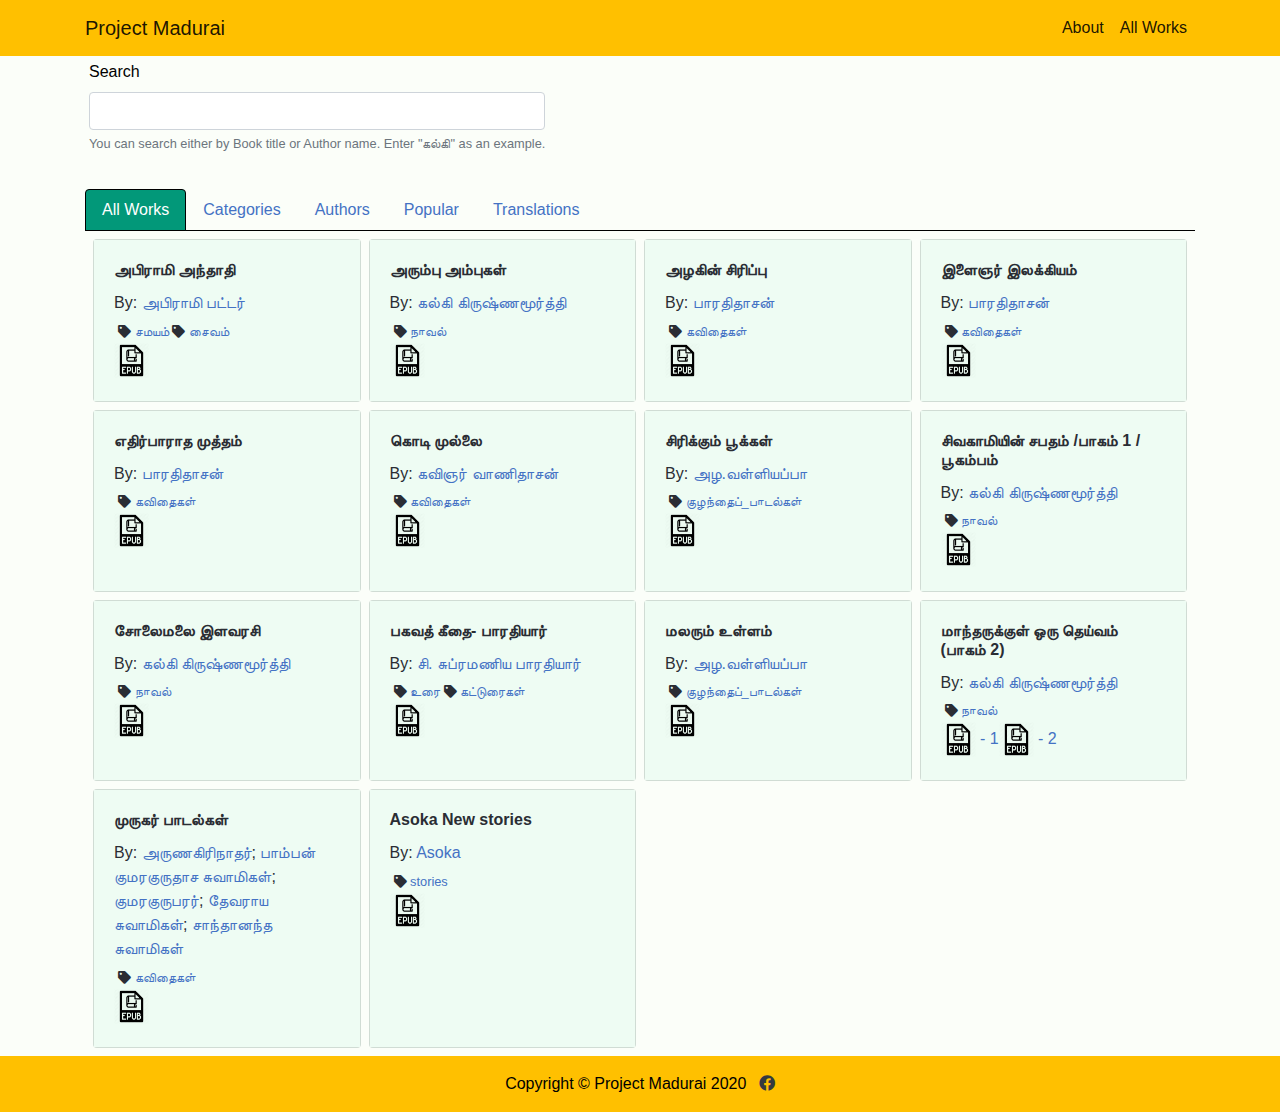
<file: all-works.html>
<!DOCTYPE html>
<html lang="en">

<head>

    <meta charset="utf-8">
    <meta name="viewport" content="width=device-width, initial-scale=1, shrink-to-fit=no">
    <meta name="description" content="">
    <meta name="author" content="">

    <title>Project Madurai - All Works</title>

    <!-- Bootstrap core CSS -->
    <link href="vendor/bootstrap/css/bootstrap.min.css" rel="stylesheet">
    <!-- <link href="vendor/fontawesome/css/brands.min.css" rel="stylesheet"> -->
    <link href="vendor/fontawesome/css/all.min.css" rel="stylesheet">
    <!-- Custom styles for this template -->
    <link href="css/modern-business.css" rel="stylesheet">

</head>

<body>

    <!-- Navigation -->
    <nav class="navbar fixed-top navbar-expand-lg navbar-light fixed-top">
        <div class="container">
            <a class="navbar-brand" href="index.html">Project Madurai</a>
            <button class="navbar-toggler navbar-toggler-right" type="button" data-toggle="collapse"
                data-target="#navbarResponsive" aria-controls="navbarResponsive" aria-expanded="false"
                aria-label="Toggle navigation">
                <span class="navbar-toggler-icon"></span>
            </button>
            <div class="collapse navbar-collapse" id="navbarResponsive">
                <ul class="navbar-nav ml-auto">
                    <li class="nav-item">
                        <a class="nav-link" href="about.html">About</a>
                    </li>
                    <li class="nav-item">
                        <a class="nav-link" href="all-works.html">All Works</a>
                    </li>
                    <li class="nav-item" hidden>
                        <a class="nav-link" href="contact.html">Contact</a>
                    </li>
                </ul>
            </div>
        </div>
    </nav>

    <header>
        <div id="carouselExampleIndicators" class="carousel slide " hidden data-ride="carousel">
            <ol class="carousel-indicators">
                <li data-target="#carouselExampleIndicators" data-slide-to="0" class="active"></li>
                <li data-target="#carouselExampleIndicators" data-slide-to="1"></li>
                <li data-target="#carouselExampleIndicators" data-slide-to="2"></li>
            </ol>
            <div class="carousel-inner" role="listbox">
                <!-- Slide One - Set the background image for this slide in the line below -->
                <div class="carousel-item active" style="background-image: url('http://placehold.it/1900x1080')">
                    <div class="carousel-caption d-none d-md-block">
                        <h3>First Slide</h3>
                        <p>This is a description for the first slide.</p>
                    </div>
                </div>
                <!-- Slide Two - Set the background image for this slide in the line below -->
                <div class="carousel-item" style="background-image: url('http://placehold.it/1900x1080')">
                    <div class="carousel-caption d-none d-md-block">
                        <h3>Second Slide</h3>
                        <p>This is a description for the second slide.</p>
                    </div>
                </div>
                <!-- Slide Three - Set the background image for this slide in the line below -->
                <div class="carousel-item" style="background-image: url('http://placehold.it/1900x1080')">
                    <div class="carousel-caption d-none d-md-block">
                        <h3>Third Slide</h3>
                        <p>This is a description for the third slide.</p>
                    </div>
                </div>
            </div>
            <a class="carousel-control-prev" href="#carouselExampleIndicators" role="button" data-slide="prev">
                <span class="carousel-control-prev-icon" aria-hidden="true"></span>
                <span class="sr-only">Previous</span>
            </a>
            <a class="carousel-control-next" href="#carouselExampleIndicators" role="button" data-slide="next">
                <span class="carousel-control-next-icon" aria-hidden="true"></span>
                <span class="sr-only">Next</span>
            </a>
        </div>
    </header>


    <!-- Page Content -->
    <div class="container " id="content">

        <!-- Page Heading/Breadcrumbs 
        
        <h1 class="mt-4 mb-3">About
            <small>Subheading</small>
        </h1> 
        -->


        <ol class="breadcrumb" hidden>
            <li class="breadcrumb-item">
                <a href="index.html">Home</a>
            </li>
            <li class="breadcrumb-item active"> <a class="filter-component" data-filtered="false"
                    href="all-works.html">All
                    Works</a></li>
        </ol>

        <div class="row m-1" id="search">
            <div class="form-group">
                <label for="searchText">Search</label>
                <input type="search" class="form-control" name="searchText" id="searchText"
                    aria-describedby="searchHelp" placeholder="">
                <small id="searchHelp" class="form-text text-muted">You can search either by Book title or
                    Author name. Enter "கல்கி" as an example. </small>
            </div>
        </div>


        <div class="row m-1" id="searchedBookList"></div>


        <ul class="nav nav-tabs mt-3 worksTabContent" id="myTab" role="tablist">

            <li class="nav-item">
                <a class="nav-link active" id="all-works-tab" data-toggle="tab" href="#all-works" role="tab"
                    aria-controls="all-works" aria-selected="false">All Works</a>
            </li>
            <li class="nav-item">
                <a class="nav-link " id="filtered-works-tab" data-toggle="tab" href="#filtered-works" role="tab"
                    aria-controls="filtered-works" aria-selected="false">Filtered Works</a>
            </li>
            <li class="nav-item">
                <a class="nav-link" id="categories-tab" data-toggle="tab" href="#categories" role="tab"
                    aria-controls="categories" aria-selected="false">Categories</a>
            </li>
            <li class="nav-item">
                <a class="nav-link" id="authors-tab" data-toggle="tab" href="#authors" role="tab"
                    aria-controls="authors" aria-selected="false">Authors</a>
            </li>
            <li class="nav-item ">
                <a class="nav-link " id="popular-tab" data-toggle="tab" href="#popular" role="tab"
                    aria-controls="popular" aria-selected="true">Popular</a>
            </li>
            <li class="nav-item ">
                <a class="nav-link " id="translations-tab" data-toggle="tab" href="#translations" role="tab"
                    aria-controls="translations" aria-selected="true">Translations</a>
            </li>
        </ul>
        <div class="tab-content worksTabContent">

            <div class="tab-pane active" id="all-works" role="tabpanel" aria-labelledby="all-works-tab">


                <div class="row m-1" id="bookList">
                </div>
            </div>
            <div class="tab-pane" id="filtered-works" role="tabpanel" aria-labelledby="all-works-tab">
                <div class="row m-2" id="filterCondition">
                </div>
                <div class="row m-1" id="filteredBookList">
                </div>
            </div>
            <div class="tab-pane" id="categories" role="tabpanel" aria-labelledby="categories-tab">
                <ul class="list-group" id="categoriesList"></ul>

            </div>

            <div class="tab-pane" id="authors" role="tabpanel" aria-labelledby="authors-tab">
                <ul class="list-group" id="authorsList"></ul>
            </div>
            <div class="tab-pane " id="popular" role="tabpanel" aria-labelledby="popular-tab">
                <div class="row m-1" id="popularList">
                </div>
            </div>
            <div class="tab-pane " id="translations" role="tabpanel" aria-labelledby="translations-tab">
                <div class="row m-1" id="translationsList">
                </div>
            </div>
        </div>
    </div>


    <!-- Page Content -->

    <!-- /.container -->

    <!-- Footer -->
    <footer class="py-3">
        <div class="container">
            <p class="m-0 text-center">Copyright &copy; Project Madurai 2020
                <a target="_blank" href="https://www.facebook.com/ProjectMadurai/" class="text-dark p-0 ml-2">
                    <i class="fab fa-facebook"></i> </a>
            </p>
        </div>

        <!-- /.container -->
    </footer>

    <!-- Bootstrap core JavaScript -->
    <script src="vendor/jquery/jquery.min.js"></script>
    <script src="vendor/bootstrap/js/bootstrap.bundle.min.js"></script>
    <script src="./js/main.js"></script>

</body>

</html>
</file>
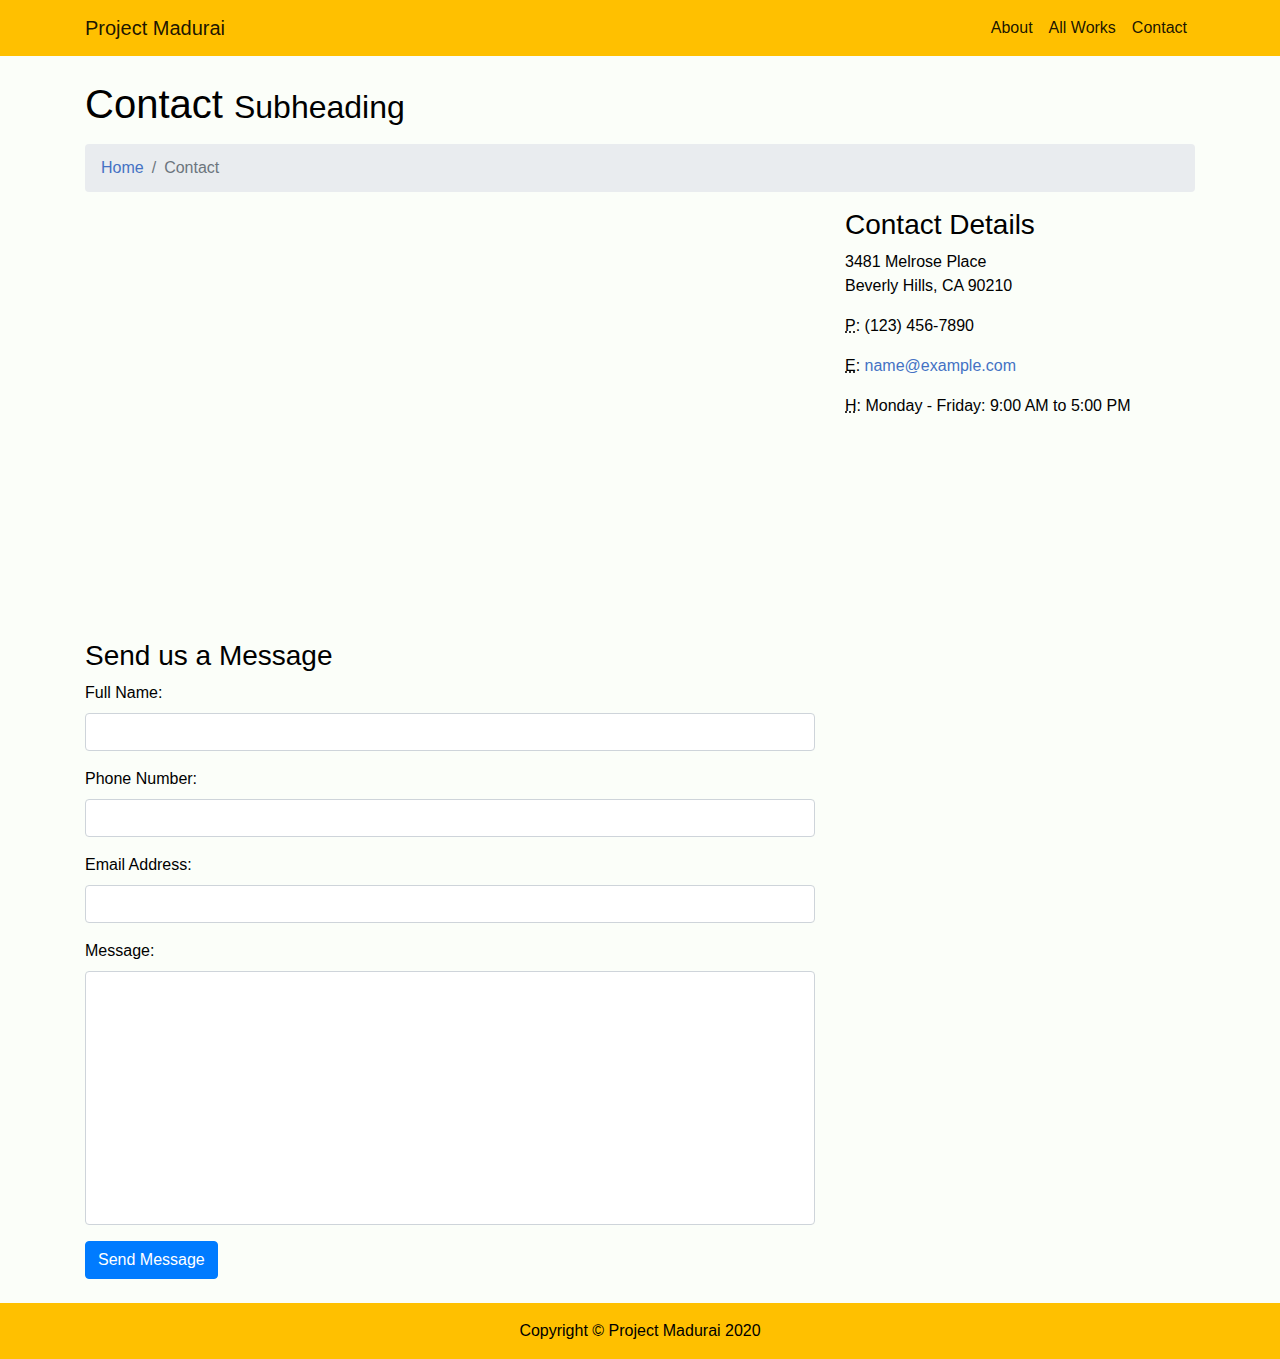
<file: contact.html>
<!DOCTYPE html>
<html lang="en">

<head>

  <meta charset="utf-8">
  <meta name="viewport" content="width=device-width, initial-scale=1, shrink-to-fit=no">
  <meta name="description" content="">
  <meta name="author" content="">

  <title>Modern Business - Start Bootstrap Template</title>

  <!-- Bootstrap core CSS -->
  <link href="vendor/bootstrap/css/bootstrap.min.css" rel="stylesheet">

  <!-- Custom styles for this template -->
  <link href="css/modern-business.css" rel="stylesheet">

</head>

<body>

  <!-- Navigation -->
  <nav class="navbar fixed-top navbar-expand-lg navbar-light fixed-top">
    <div class="container">
      <a class="navbar-brand" href="index.html">Project Madurai</a>
      <button class="navbar-toggler navbar-toggler-right" type="button" data-toggle="collapse"
        data-target="#navbarResponsive" aria-controls="navbarResponsive" aria-expanded="false"
        aria-label="Toggle navigation">
        <span class="navbar-toggler-icon"></span>
      </button>
      <div class="collapse navbar-collapse" id="navbarResponsive">
        <ul class="navbar-nav ml-auto">
          <li class="nav-item">
            <a class="nav-link" href="about.html">About</a>
          </li>
          <li class="nav-item">
            <a class="nav-link" href="all-works.html">All Works</a>
          </li>
          <li class="nav-item">
            <a class="nav-link" href="contact.html">Contact</a>
          </li>
        </ul>
      </div>
    </div>
  </nav>

  <!-- Page Content -->
  <div class="container">

    <!-- Page Heading/Breadcrumbs -->
    <h1 class="mt-4 mb-3">Contact
      <small>Subheading</small>
    </h1>

    <ol class="breadcrumb">
      <li class="breadcrumb-item">
        <a href="index.html">Home</a>
      </li>
      <li class="breadcrumb-item active">Contact</li>
    </ol>

    <!-- Content Row -->
    <div class="row">
      <!-- Map Column -->
      <div class="col-lg-8 mb-4">
        <!-- Embedded Google Map -->
        <iframe style="width: 100%; height: 400px; border: 0;"
          src="http://maps.google.com/maps?hl=en&amp;ie=UTF8&amp;ll=37.0625,-95.677068&amp;spn=56.506174,79.013672&amp;t=m&amp;z=4&amp;output=embed"></iframe>
      </div>
      <!-- Contact Details Column -->
      <div class="col-lg-4 mb-4">
        <h3>Contact Details</h3>
        <p>
          3481 Melrose Place
          <br>Beverly Hills, CA 90210
          <br>
        </p>
        <p>
          <abbr title="Phone">P</abbr>: (123) 456-7890
        </p>
        <p>
          <abbr title="Email">E</abbr>:
          <a href="mailto:name@example.com">name@example.com
          </a>
        </p>
        <p>
          <abbr title="Hours">H</abbr>: Monday - Friday: 9:00 AM to 5:00 PM
        </p>
      </div>
    </div>
    <!-- /.row -->

    <!-- Contact Form -->
    <!-- In order to set the email address and subject line for the contact form go to the bin/contact_me.php file. -->
    <div class="row">
      <div class="col-lg-8 mb-4">
        <h3>Send us a Message</h3>
        <form name="sentMessage" id="contactForm" novalidate>
          <div class="control-group form-group">
            <div class="controls">
              <label>Full Name:</label>
              <input type="text" class="form-control" id="name" required
                data-validation-required-message="Please enter your name.">
              <p class="help-block"></p>
            </div>
          </div>
          <div class="control-group form-group">
            <div class="controls">
              <label>Phone Number:</label>
              <input type="tel" class="form-control" id="phone" required
                data-validation-required-message="Please enter your phone number.">
            </div>
          </div>
          <div class="control-group form-group">
            <div class="controls">
              <label>Email Address:</label>
              <input type="email" class="form-control" id="email" required
                data-validation-required-message="Please enter your email address.">
            </div>
          </div>
          <div class="control-group form-group">
            <div class="controls">
              <label>Message:</label>
              <textarea rows="10" cols="100" class="form-control" id="message" required
                data-validation-required-message="Please enter your message" maxlength="999"
                style="resize:none"></textarea>
            </div>
          </div>
          <div id="success"></div>
          <!-- For success/fail messages -->
          <button type="submit" class="btn btn-primary" id="sendMessageButton">Send Message</button>
        </form>
      </div>

    </div>
    <!-- /.row -->

  </div>
  <!-- /.container -->

  <!-- Footer -->
  <footer class="py-3 ">
    <div class="container">
      <p class="m-0 text-center ">Copyright &copy; Project Madurai 2020</p>
    </div>
    <!-- /.container -->
  </footer>

  <!-- Bootstrap core JavaScript -->
  <script src="vendor/jquery/jquery.min.js"></script>
  <script src="vendor/bootstrap/js/bootstrap.bundle.min.js"></script>

  <!-- Contact form JavaScript -->
  <!-- Do not edit these files! In order to set the email address and subject line for the contact form go to the bin/contact_me.php file. -->
  <script src="js/jqBootstrapValidation.js"></script>
  <script src="js/contact_me.js"></script>

</body>

</html>
</file>
<file: css/modern-business.css>
/*!
 * Start Bootstrap - Modern Business (https://startbootstrap.com/template/modern-business)
 * Copyright 2013-2020 Start Bootstrap
 * Licensed under MIT (https://github.com/StartBootstrap/startbootstrap-logomodern-business-nav/blob/master/LICENSE)
 */

:root {
  --white: #ffffff;
  --black: #000000;
  --amber: #ffc000ff;
  --han-blue: #4472c4;
  --nyanza: #d0e3ca;
  --tart-orange: #ff3333ff;
  --golden-brown: #a06318ff;
  --may-green: #67a054ff;
  --isabelline: #f1eae4ff;
  --heliotrope-gray: #9891a1ff;
  --baby-powder: #fbfef9;
  --orcid-crayola: #cc92c2;
  --carribean-green: #03cea4;
  --carribean-green: #03cea4;

  /* Blue Theme */
  --navy-blue: #03045eff;
  --dark-cornflower-blue: #023e8aff;
  --star-command-blue: #0077b6ff;
  --blue-green: #0096c7ff;
  --cerulean-crayola: #00b4d8ff;
  --sky-blue-crayola: #48cae4ff;
  --sky-blue-crayola-2: #90e0efff;
  --blizzard-blue: #ade8f4ff;
  --powder-blue: #caf0f8ff;
  --white: #ffffff;
  --black: #000000;
  /* CSS HEX */
  --imperial-red: #e63946ff;
  --honeydew: #f1faeeff;
  --powder-blue: #a8dadcff;
  --celadon-blue: #457b9dff;
  --prussian-blue: #1d3557ff;

  /* color scheme */
  --bg-color: var(--baby-powder);
  --link-color: var(--han-blue);
  --card-color: #2a2d34;
  --card-bg-color: #eefcf3;
}
body {
  padding-top: 56px;
  background-color: var(--bg-color);
  color: black;
}

.carousel-item {
  height: 65vh;
  min-height: 300px;
  background: no-repeat center center scroll;
  -webkit-background-size: cover;
  -moz-background-size: cover;
  -o-background-size: cover;
  background-size: cover;
}

.portfolio-item {
  margin-bottom: 30px;
}

/* Links */

a {
  color: var(--link-color);
}

a:hover,
a:focus {
  color: var(--link-focus-color);
}

/* Links Ends */

/* Navs */

.navbar {
  background-color: var(--amber);
  color: var(--black);
}
.navbar-light .navbar-toggler {
  background-color: var(--amber);
  color: var(--black);
  border-color: var(--black);
}

.navbar button {
  background-color: var(--amber);
  color: var(--black);
  border-color: var(--black);
}

.navbar-nav .nav-link {
  color: var(--menu-items-color);
}
.navbar-nav .nav-link:hover,
.navbar-nav .nav-link:focus {
  color: var(--white);
}

.navbar-light .navbar-nav .nav-link:focus,
.navbar-light .navbar-nav .nav-link:hover {
  color: rgba(255, 255, 255, 0.9);
}

.navbar-light .navbar-nav .nav-link,
.navbar-light .navbar-nav .nav-link {
  color: rgba(0, 0, 0, 0.9);
}

.navbar-brand {
  color: black;
}

/* Tabs */
.nav-tabs {
  border-color: black;
}

.nav-tabs .nav-link.active {
  background-color: #029879;
  color: white;
  border-color: black;
  border-width: 1px;
}

.nav-tabs .nav-link:focus,
.nav-tabs .nav-link:hover {
  border-color: black;
}

.nav-tabs .nav-item.show .nav-link,
.nav-tabs .nav-link.active {
  border-color: black black black;
}

/* Dropdown */

.dropdown-menu {
  background-color: var(--dropdown-bg-color);
  color: var(--dropdown-color);
}

.dropdown-item {
  color: var(--dropdown-item-color);
  background-color: var(--dropdown-item-bg-color);
}

.dropdown-item:focus,
.dropdown-item:hover {
  color: var(--dropdown-item-focus-color);
  background-color: var(--dropdown-item-bg-focus-color);
}

/* Dropdown Ends */

/* Card */

.book-item .card-body,
.book-item .card {
  background-color: var(--card-bg-color);
  color: var(--card-color);
}

.book-item p.card-text {
  margin-block-end: 0.2em;
}

.card-title {
  font-weight: 600;
}

/* List Item */
.list-group-item {
  background-color: var(--card-bg-color);
}

/* Footer */
footer {
  background-color: var(--amber);
  color: var(--black);
}

button {
  color: -internal-light-dark(black, white);
}

#content {
  min-height: 50em;
}

.carousel-control-prev-icon,
.carousel-control-next-icon {
  /* height: 100px;
  width: 100px; */
  outline: black;
  background-size: 100%, 100%;
  /* border-radius: 50%;
  border: 1px solid black; */
  background-image: none;
}
.carousel-control-next-icon:after {
  content: ">";
  font-size: 5em;
  color: rgba(0, 0, 0, 0.2);
}

.carousel-control-prev-icon:after {
  content: "<";
  font-size: 5em;
  color: rgba(0, 0, 0, 0.2);
}
.text-whitespace-preline {
  white-space: pre-line;
}
</file>
